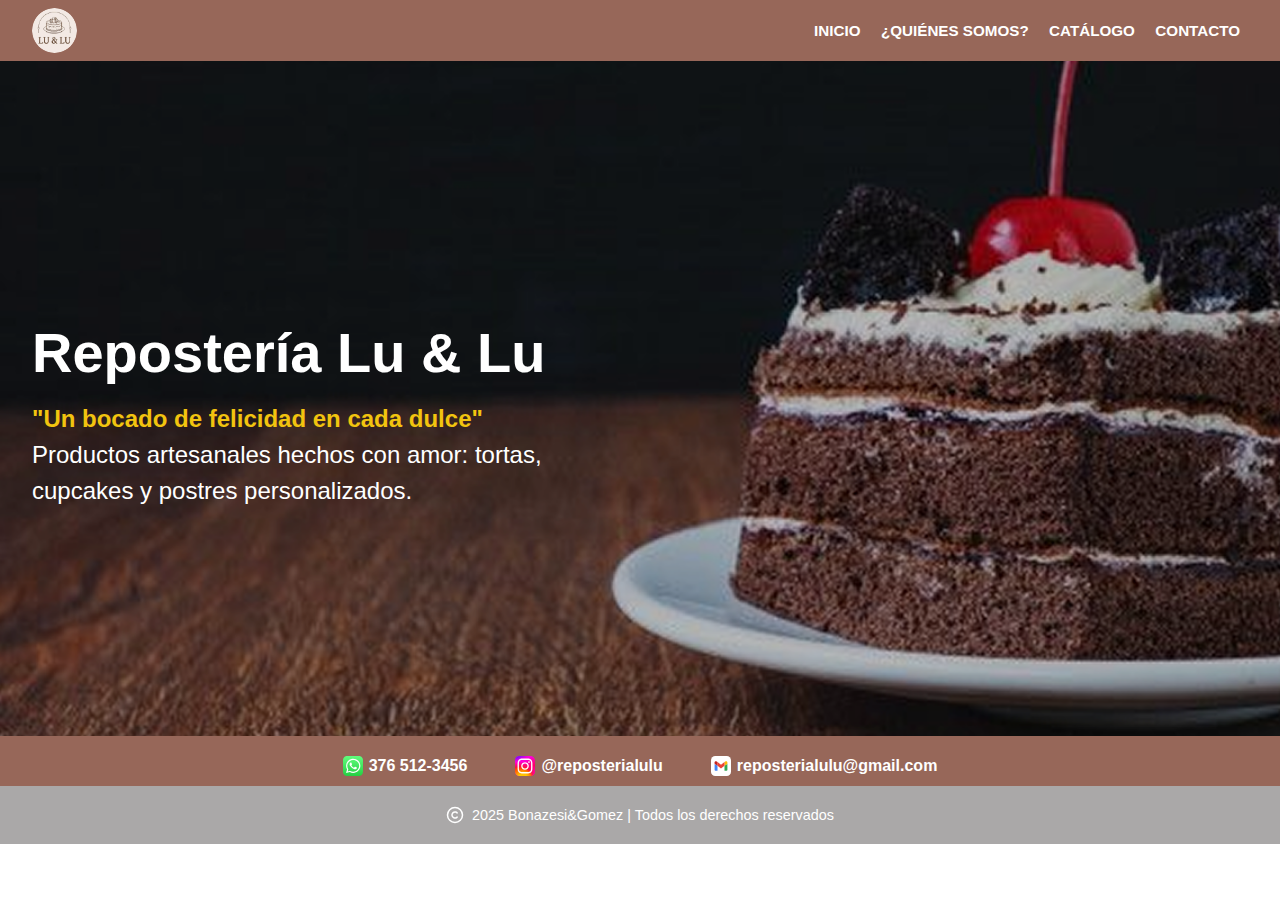
<file: index.html>
<!DOCTYPE html>
<html lang="es">
<head>
  <meta charset="UTF-8" />
  <meta name="viewport" content="width=device-width, initial-scale=1.0" />
  <title>Repostería Lu & Lu</title>
  <link rel="stylesheet" href="css/styles.css" />
</head>

<body>

  <!-- NAV con logo incluido -->
  <nav class="navbar">
    <img src="img/logo.png" alt="Logo Lu & Lu" class="logo" />
    <div class="nav-links">
      <a href="index.html">INICIO</a>
      <a href="quienes somos/index.html">¿QUIÉNES SOMOS?</a>
      <a href="catalogo/index.html">CATÁLOGO</a>
      <a href="contacto/index.html">CONTACTO</a>
    </div>
  </nav>

  <!-- Banner -->
  <main class="banner">
    <div class="overlay">
      <section class="texto-banner">
        <h1>Repostería Lu & Lu</h1>
        <p><span>"Un bocado de felicidad en cada dulce"</span> <br> Productos artesanales hechos con amor: tortas,
          cupcakes y postres personalizados.</p>
      </section>
    </div>
  </main>

  <!-- CONTACTO separado -->
  
  <!-- FOOTER SOLO PARA COPYRIGHT -->
  <footer>
    <div class="contacto">
      <a href="tel:+3765123456">
        <img src="img/redes sociales/Property 1=whatsapp.svg" alt="WhatsApp"> 376 512-3456
      </a>
      <a href="https://instagram.com/reposterialulu">
        <img src="img/redes sociales/Property 1=instagram.svg" alt="Instagram"> @reposterialulu
      </a>
      <a href="mailto:reposterialulu@gmail.com">
        <img src="img/redes sociales/Property 1=gmail.svg" alt="Email"> reposterialulu@gmail.com
      </a>
    </div>
    <div class="copyright">
      <p>
        <img src="img/redes sociales/icon-copyright.svg" alt="Copyright">
        2025 Bonazesi&Gomez | Todos los derechos reservados
      </p>
    </div>
  </footer>

</body>

</html>
</file>
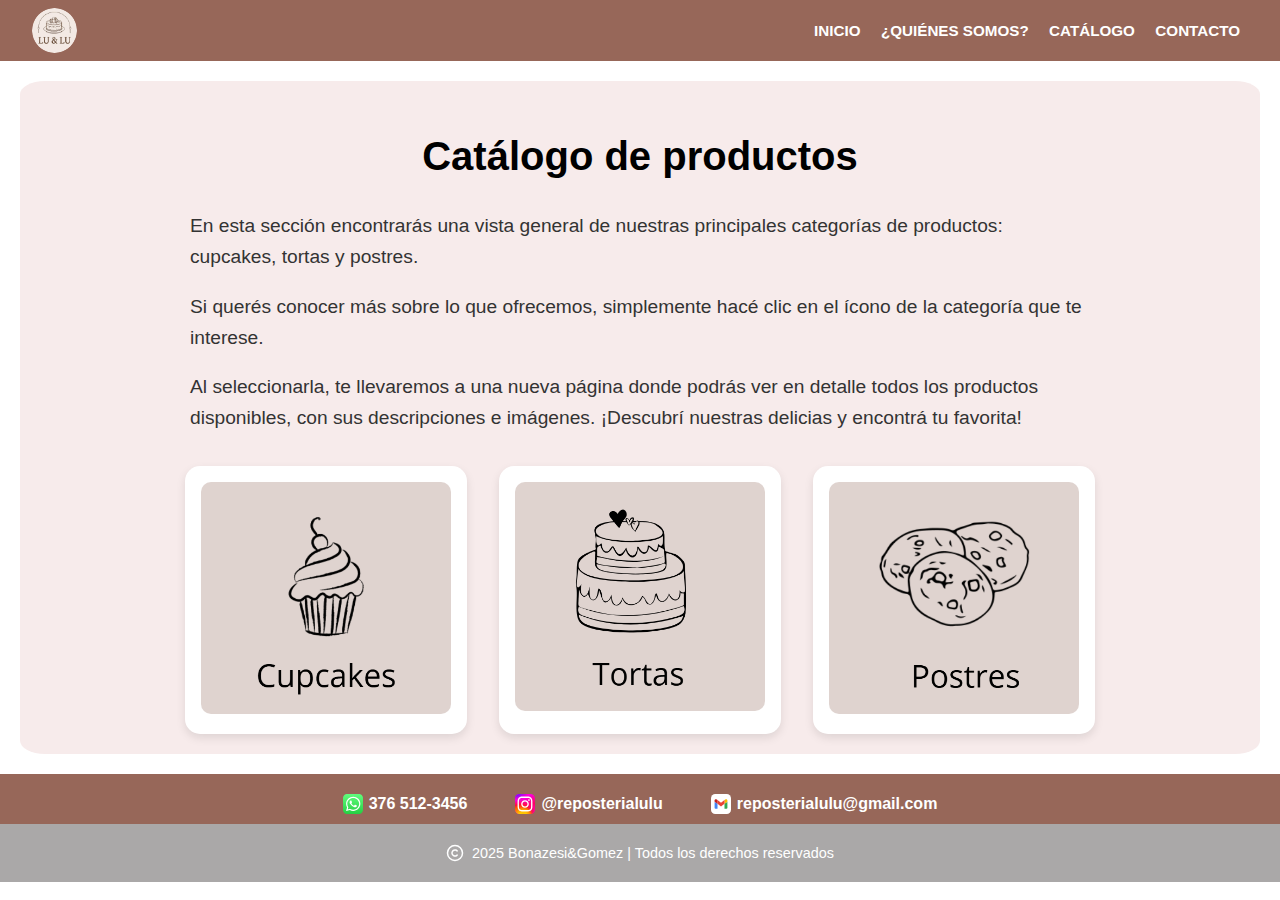
<file: catalogo/index.html>
<!DOCTYPE html>
<html lang="es">

<head>
    <meta charset="UTF-8">
    <meta name="viewport" content="width=device-width, initial-scale=1.0">
    <title>Catálogo | Repostería Lu & Lu</title>
    <link rel="stylesheet" href="../css/styles.css">
</head>

<body>

    <!-- NAV reutilizado -->
    <nav class="navbar">
        <img src="../img/logo.png" alt="Logo Lu & Lu" class="logo">
        <div class="nav-links">
            <a href="../index.html">INICIO</a>
            <a href="../quienes somos/index.html">¿QUIÉNES SOMOS?</a>
            <a href="index.html">CATÁLOGO</a>
            <a href="../contacto/index.html">CONTACTO</a>
        </div>
    </nav>

    <!-- Sección de Catálogo -->
    <main class="seccion-catalogo">
        <h2>Catálogo de productos</h2>
        <div class="contenedor-catalogo">
            <p>En esta sección encontrarás una vista general de nuestras principales categorías de productos: cupcakes,
                tortas y postres.</p>
            <p>Si querés conocer más sobre lo que ofrecemos, simplemente hacé clic en el ícono de la categoría que te
                interese.</p>
            <p>Al seleccionarla, te llevaremos a una nueva página donde podrás ver en detalle todos los productos
                disponibles, con sus descripciones e imágenes. ¡Descubrí nuestras delicias y encontrá tu favorita!</p>
        </div>

        <!-- Navegación del catálogo -->
        <nav class="navegacionCatalogo">
            <div class="navegacionCatalogoItem">
                <a href="Cupcake/index.html">
                    <img src="../img/catalogo/cupcakes.png" alt="Cupcakes artesanales">
                </a>
                
            </div>
            <div class="navegacionCatalogoItem">
                <a href="Tortas/index.html">
                    <img src="../img/catalogo/tortas.png" alt="Tortas decoradas">
                </a>
                
            </div>
            <div class="navegacionCatalogoItem">
                <a href="Postres/index.html">
                    <img src="../img/catalogo/postres.png" alt="Postres caseros">
                </a>
              
            </div>
        </nav>
    </main>

   <footer>
    <div class="contacto">
      <a href="tel:+3765123456">
        <img src="../img/redes sociales/Property 1=whatsapp.svg" alt="WhatsApp"> 376 512-3456
      </a>
      <a href="https://instagram.com/reposterialulu">
        <img src="../img/redes sociales/Property 1=instagram.svg" alt="Instagram"> @reposterialulu
      </a>
      <a href="mailto:reposterialulu@gmail.com">
        <img src="../img/redes sociales/Property 1=gmail.svg" alt="Email"> reposterialulu@gmail.com
      </a>
    </div>
    <div class="copyright">
      <p>
        <img src="../img/redes sociales/icon-copyright.svg" alt="Copyright">
        2025 Bonazesi&Gomez | Todos los derechos reservados
      </p>
    </div>
  </footer>

</body>

</html>
</file>
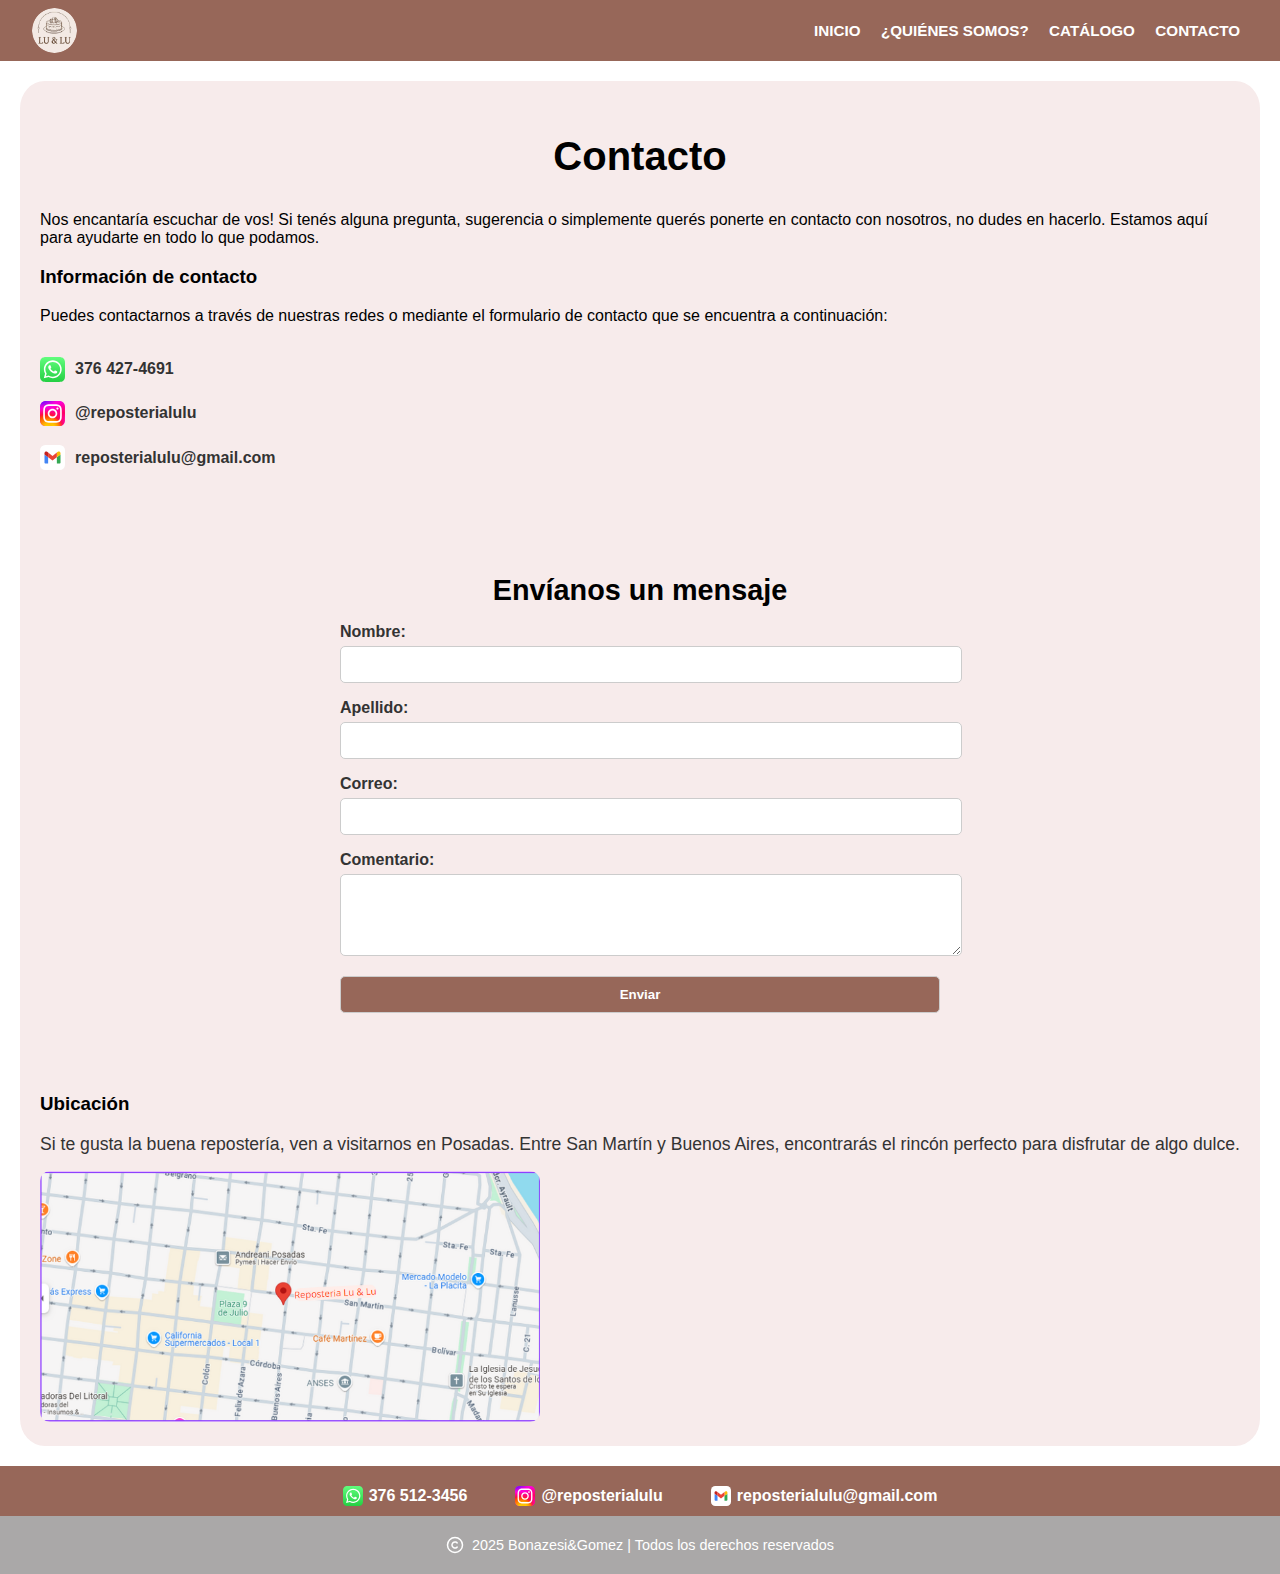
<file: contacto/index.html>
<!DOCTYPE html>
<html lang="es">

<head>
  <meta charset="UTF-8" />
  <meta name="viewport" content="width=device-width, initial-scale=1.0" />
  <title>Contacto | Repostería Lu & Lu</title>
  <link rel="stylesheet" href="../css/styles.css" />
</head>

<body>

  <!-- NAV -->
  <nav class="navbar">
    <img src="../img/logo.png" alt="Logo Lu & Lu" class="logo">
    <div class="nav-links">
      <a href="../index.html">INICIO</a>
      <a href="../quienes somos/index.html">¿QUIÉNES SOMOS?</a>
      <a href="../catalogo/index.html">CATÁLOGO</a>
      <a href="index.html">CONTACTO</a>
    </div>
  </nav>

  <!-- MAIN -->
  <main class="seccion-contacto">

    <h2>Contacto</h2>
    <div class="contenedor-contacto">
      <p>Nos encantaría escuchar de vos! Si tenés alguna pregunta, sugerencia o simplemente querés ponerte en contacto
        con nosotros, no dudes en hacerlo. Estamos aquí para ayudarte en todo lo que podamos.</p>
    </div>

    <h3>Información de contacto</h3>
    <div class="contenedor-contacto">
      <p>Puedes contactarnos a través de nuestras redes o mediante el formulario de contacto que se encuentra a
        continuación:</p>
    </div>

    <div class="redesContacto">
      <div class="redesContacto-wpp">
        <a href="https://wa.me/3764274691">
          <img src="../img/redes sociales/Property 1=whatsapp.svg" alt="WhatsApp">
          <span>376 427-4691</span>
        </a>
      </div>
      <div class="redesContacto-ig">
        <a href="https://instagram.com/reposterialulu">
          <img src="../img/redes sociales/Property 1=instagram.svg" alt="Instagram">
          <span>@reposterialulu</span>
        </a>
      </div>
      <div class="redesContacto-email">
        <a href="mailto:reposterialulu@gmail.com">
          <img src="../img/redes sociales/Property 1=gmail.svg" alt="Email">
          <span>reposterialulu@gmail.com</span>
        </a>
      </div>
    </div>


    <section class="formulario-contacto">
      <h2>Envíanos un mensaje</h2>
      <!--para nada funciona bien jeje-->
      <form action="mailto:bonazeskiluz@gmail.com?subject=Comentario" method="post" enctype="text/plain">
        <label for="Nombre">Nombre:</label>
        <input type="text" name="Nombre" id="Nombre" required>

        <label for="Apellido">Apellido:</label>
        <input type="text" name="Apellido" id="Apellido" required>

        <label for="Correo">Correo:</label>
        <input type="email" name="email" id="Correo" required>

        <label for="Comentario">Comentario:</label>
        <textarea name="Comentario" id="Comentario" rows="4" required></textarea>

        <input type="submit" value="Enviar">
      </form>
    </section>


    <section class="ubicacion">
      <h3>Ubicación</h3>
      <p>Si te gusta la buena repostería, ven a visitarnos en Posadas. Entre San Martín y Buenos Aires, encontrarás el
        rincón perfecto para disfrutar de algo dulce.</p>
      <img src="../img/contacto/ubicacion.png" alt="Ubicación del local">
    </section>

  </main>

  <!-- FOOTER -->
  <footer>
    <div class="contacto">
      <a href="tel:+3765123456">
        <img src="../img/redes sociales/Property 1=whatsapp.svg" alt="WhatsApp"> 376 512-3456
      </a>
      <a href="https://instagram.com/reposterialulu">
        <img src="../img/redes sociales/Property 1=instagram.svg" alt="Instagram"> @reposterialulu
      </a>
      <a href="mailto:reposterialulu@gmail.com">
        <img src="../img/redes sociales/Property 1=gmail.svg" alt="Email"> reposterialulu@gmail.com
      </a>
    </div>
    <div class="copyright">
      <p>
        <img src="../img/redes sociales/icon-copyright.svg" alt="Copyright">
        2025 Bonazesi&Gomez | Todos los derechos reservados
      </p>
    </div>
  </footer>

</body>

</html>
</file>
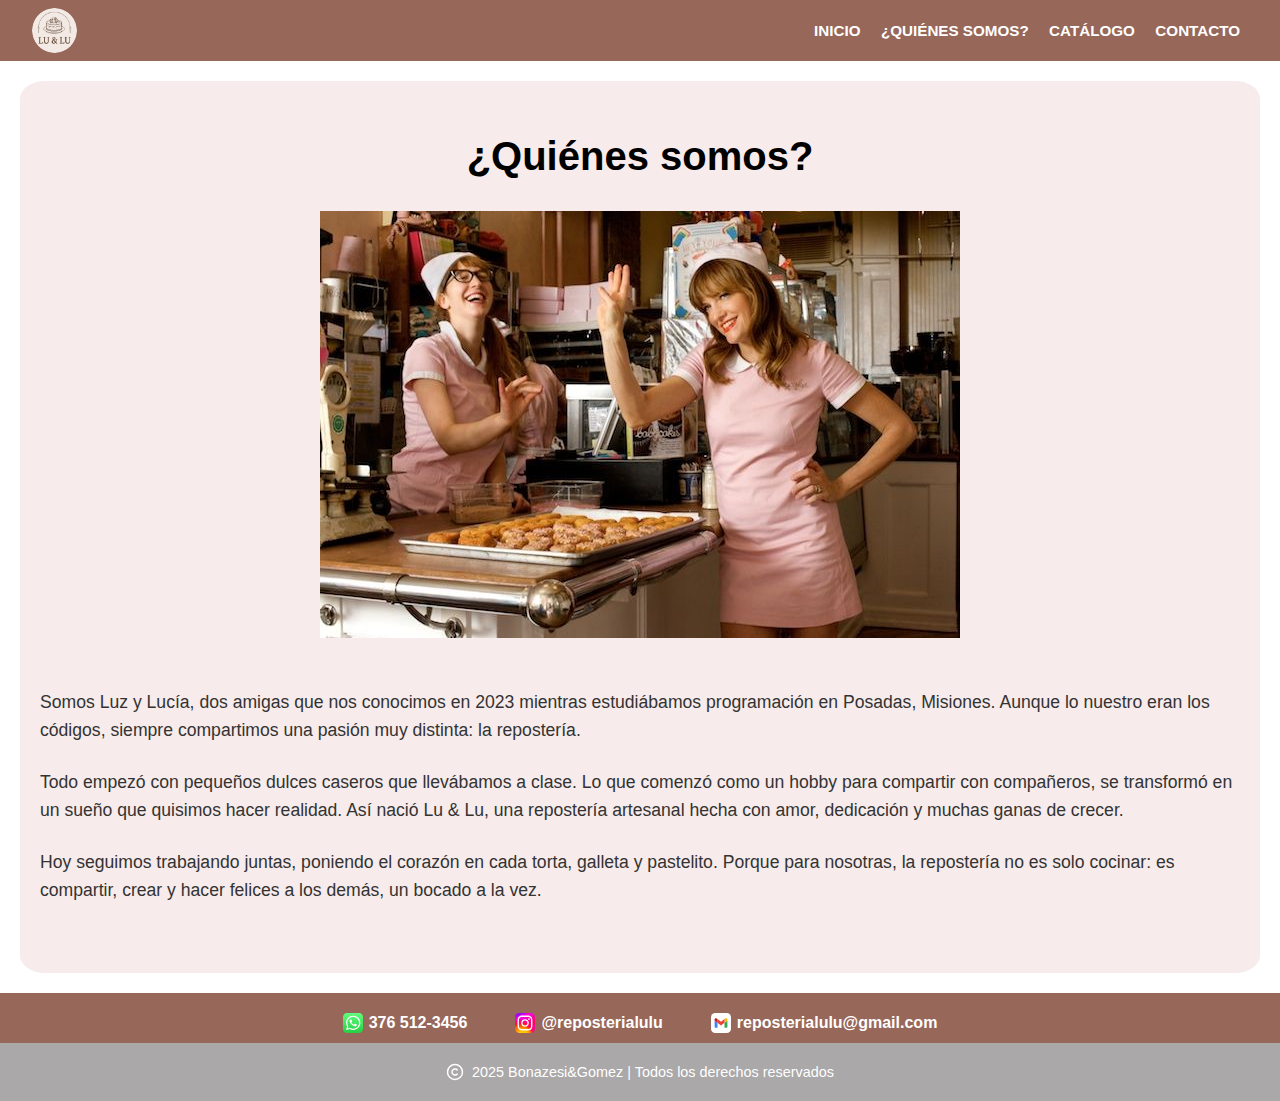
<file: quienes somos/index.html>
<!DOCTYPE html>
<html lang="es">
<head>
  <meta charset="UTF-8">
  <meta name="viewport" content="width=device-width, initial-scale=1.0">
  <title>¿Quiénes somos?</title>
  <link rel="stylesheet" href="../css/styles.css">
</head>
<body>

  <!-- NAV reutilizado -->
  <nav class="navbar">
    <img src="../img/logo.png" alt="Logo Lu & Lu" class="logo">
    <div class="nav-links">
      <a href="../index.html">INICIO</a>
      <a href="index.html">¿QUIÉNES SOMOS?</a>
      <a href="../catalogo/index.html">CATÁLOGO</a>
      <a href="../contacto/index.html">CONTACTO</a>
    </div>
  </nav>

  <!-- Sección ¿Quiénes somos? -->
  <main class="seccion-quienes">
    <section>
       <h2>¿Quiénes somos?</h2>
      <div class="contenedor-quienes">
          <img class="img-quienes" src="../img/Quienes somos/Reposteras.png" alt="Luz y Lucía en la cocina">
          <div class="texto-quienes">
              <p>Somos Luz y Lucía, dos amigas que nos conocimos en 2023 mientras estudiábamos programación en Posadas, Misiones. Aunque lo nuestro eran los códigos, siempre compartimos una pasión muy distinta: la repostería.</p>
              <p>Todo empezó con pequeños dulces caseros que llevábamos a clase. Lo que comenzó como un hobby para compartir con compañeros, se transformó en un sueño que quisimos hacer realidad. Así nació Lu & Lu, una repostería artesanal hecha con amor, dedicación y muchas ganas de crecer.</p>
              <p>Hoy seguimos trabajando juntas, poniendo el corazón en cada torta, galleta y pastelito. Porque para nosotras, la repostería no es solo cocinar: es compartir, crear y hacer felices a los demás, un bocado a la vez.</p>
          </div>
      </div>
    </section>
   
</main>
  

  <!-- FOOTER reutilizado -->
  <footer>
    <div class="contacto">
      <a href="tel:+3765123456">
        <img src="../img/redes sociales/Property 1=whatsapp.svg" alt="WhatsApp"> 376 512-3456
      </a>
      <a href="https://instagram.com/reposterialulu">
        <img src="../img/redes sociales/Property 1=instagram.svg" alt="Instagram"> @reposterialulu
      </a>
      <a href="mailto:reposterialulu@gmail.com">
        <img src="../img/redes sociales/Property 1=gmail.svg" alt="Email"> reposterialulu@gmail.com
      </a>
    </div>
    <div class="copyright">
      <p>
        <img src="../img/redes sociales/icon-copyright.svg" alt="Copyright">
        2025 Bonazesi&Gomez | Todos los derechos reservados
      </p>
    </div>
  </footer>

</body>
</html>
</file>
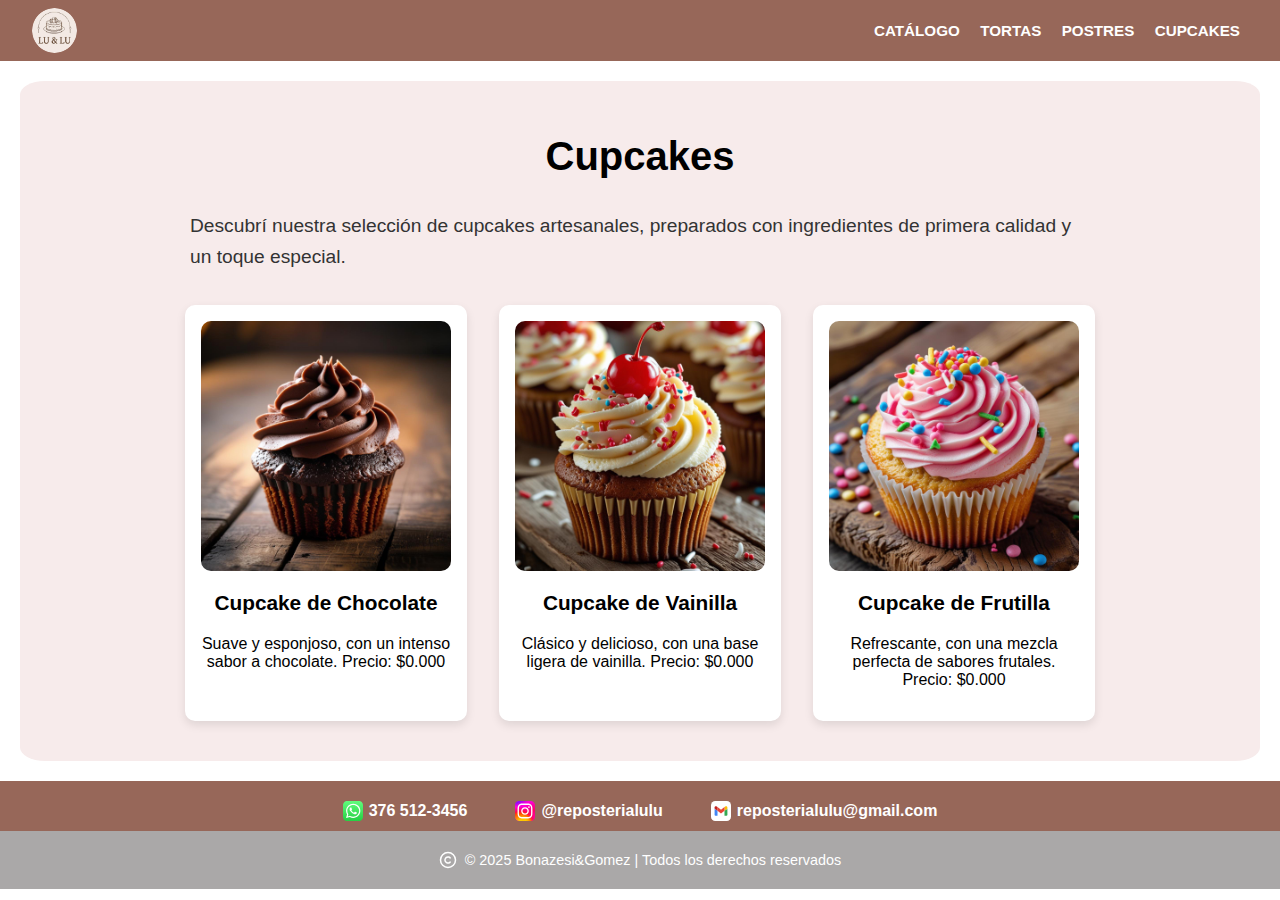
<file: catalogo/cupcake/index.html>
<!DOCTYPE html>
<html lang="es">

<head>
    <meta charset="UTF-8">
    <meta name="viewport" content="width=device-width, initial-scale=1.0">
    <title>Cupcakes | Repostería Lu & Lu</title>
    <link rel="stylesheet" href="../../css/styles.css">
</head>

<body>

    <!-- NAV reutilizado -->
    <nav class="navbar">
        <img src="../../img/logo.png" alt="Logo Lu & Lu" class="logo">
        <div class="nav-links">
            <a href="../../catalogo/index.html">CATÁLOGO</a>
            <a href="../tortas/index.html">TORTAS</a>
            <a href="../postres/index.html">POSTRES</a>
            <a href="index.html">CUPCAKES</a>
        </div>
    </nav>

    <!-- Sección principal -->
    <main class="seccion-productos">
        <h2>Cupcakes</h2>
        <div class="descripcion-productos">
            <p>Descubrí nuestra selección de cupcakes artesanales, preparados con ingredientes de primera calidad y un
                toque especial.</p>
        </div>

        <!-- Galería de Cupcakes -->
        <section class="galeria-productos">
            <div class="producto">
                <img src="../../img/catalogo/cupcakes/cupcake chocolatoso.jpg" alt="Cupcake de Chocolate">
                <h3>Cupcake de Chocolate</h3>
                <p>Suave y esponjoso, con un intenso sabor a chocolate. Precio: $0.000</p>
            </div>
            <div class="producto">
                <img src="../../img/catalogo/cupcakes/cupcake v.jpg" alt="Cupcake de Vainilla">
                <h3>Cupcake de Vainilla</h3>
                <p>Clásico y delicioso, con una base ligera de vainilla. Precio: $0.000</p>
            </div>
            <div class="producto">
                <img src="../../img/catalogo/cupcakes/cupcake f.jpg" alt="Cupcake de Frutilla">
                <h3>Cupcake de Frutilla</h3>
                <p>Refrescante, con una mezcla perfecta de sabores frutales. Precio: $0.000</p>
            </div>
        </section>
    </main>

    
    

    <!-- FOOTER reutilizado -->
    <footer>
        <div class="contacto">
            <a href="tel:+3765123456">
                <img src="../../img/redes sociales/Property 1=whatsapp.svg" alt="WhatsApp"> 376 512-3456
            </a>
            <a href="https://instagram.com/reposterialulu">
                <img src="../../img/redes sociales/Property 1=instagram.svg" alt="Instagram"> @reposterialulu
            </a>
            <a href="mailto:reposterialulu@gmail.com">
                <img src="../../img/redes sociales/Property 1=gmail.svg" alt="Email"> reposterialulu@gmail.com
            </a>
        </div>
        <div class="copyright">
            <p>
                <img src="../../img/redes sociales/icon-copyright.svg" alt="Copyright">
                © 2025 Bonazesi&Gomez | Todos los derechos reservados
            </p>
        </div>
    </footer>

</body>

</html>
</file>
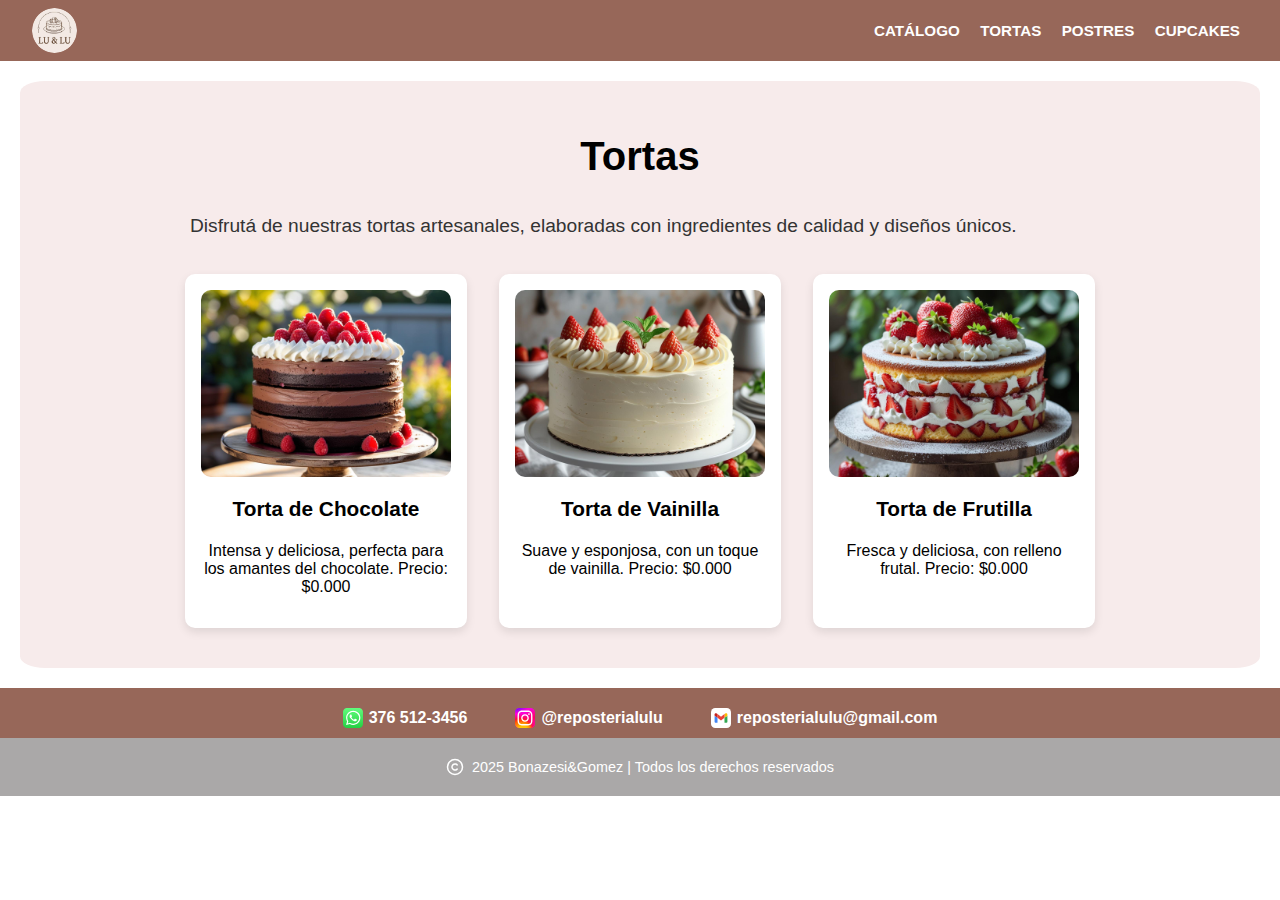
<file: catalogo/tortas/index.html>
<!DOCTYPE html>
<html lang="es">

<head>
    <meta charset="UTF-8">
    <meta name="viewport" content="width=device-width, initial-scale=1.0">
    <title>Tortas | Repostería Lu & Lu</title>
    <link rel="stylesheet" href="../../css/styles.css">
</head>

<body>

    <!-- NAV reutilizado -->
    <nav class="navbar">
        <img src="../../img/logo.png" alt="Logo Lu & Lu" class="logo">
        <div class="nav-links">
            <a href="../../catalogo/index.html">CATÁLOGO</a>
            <a href="index.html">TORTAS</a>
            <a href="../postres/index.html">POSTRES</a>
            <a href="../cupcake/index.html">CUPCAKES</a>
        </div>
    </nav>

    <!-- Sección principal -->
    <main class="seccion-productos">
        <h2>Tortas</h2>
        <div class="descripcion-productos">
            <p>Disfrutá de nuestras tortas artesanales, elaboradas con ingredientes de calidad y diseños únicos.</p>
        </div>

        <!-- Galería de Tortas -->
        <section class="galeria-productos">
            <div class="producto">
                <img src="../../img/catalogo/tortas/torta de chocolate.jpg" alt="Torta de Chocolate">
                <h3>Torta de Chocolate</h3>
                <p>Intensa y deliciosa, perfecta para los amantes del chocolate. Precio: $0.000</p>
            </div>
            <div class="producto">
                <img src="../../img/catalogo/tortas/torta de vainilla.jpg" alt="Torta de Vainilla">
                <h3>Torta de Vainilla</h3>
                <p>Suave y esponjosa, con un toque de vainilla. Precio: $0.000</p>
            </div>
            <div class="producto">
                <img src="../../img/catalogo/tortas/torta de frutilla.jpg" alt="Torta de Frutilla">
                <h3>Torta de Frutilla</h3>
                <p>Fresca y deliciosa, con relleno frutal. Precio: $0.000</p>
            </div>
        </section>
    </main>

   <footer>
    <div class="contacto">
      <a href="tel:+3765123456">
        <img src="../../img/redes sociales/Property 1=whatsapp.svg" alt="WhatsApp"> 376 512-3456
      </a>
      <a href="https://instagram.com/reposterialulu">
        <img src="../../img/redes sociales/Property 1=instagram.svg" alt="Instagram"> @reposterialulu
      </a>
      <a href="mailto:reposterialulu@gmail.com">
        <img src="../../img/redes sociales/Property 1=gmail.svg" alt="Email"> reposterialulu@gmail.com
      </a>
    </div>
    <div class="copyright">
      <p>
        <img src="../../img/redes sociales/icon-copyright.svg" alt="Copyright">
        2025 Bonazesi&Gomez | Todos los derechos reservados
      </p>
    </div>
  </footer>
</body>
</html>
</file>
<file: css/styles.css>
/* RESET GENERAL */
body {
  font-family: 'Open Sans', sans-serif;
  margin: 0;
  background-color: white;
}
main{
  margin: 20px;
  background-color: rgb(247, 235, 235);
  border-radius: 2%;
  padding: 20px;
}
/* NAVBAR */
.navbar {
  background-color: #976759;
  display: flex;
  align-items: center;
  justify-content: space-between;
  padding: 0.5rem 2rem;
  flex-wrap: wrap;
}

.logo {
  height: 45px;
  border-radius: 50%;
  object-fit: cover;
}

.nav-links a {
  color: white;
  text-decoration: none;
  font-weight: bold;
  padding: 0.5rem;
  font-size: 0.95rem;
}

.nav-links a:hover {
  text-decoration: underline;
}

/* BANNER INICIO */
.banner {
  background-image: url("../img/Pastel de chocolate 1.png");
  background-size: cover;
  background-position: center;
  height: 75vh;
  position: relative;
  display: flex;
  align-items: center;
  justify-content: center;
  overflow: hidden;
  padding: 0%;
  margin : 0%;
  border-radius: 0%;
}

.overlay {
  background-color: rgba(0, 0, 0, 0.26);
  width: 100%;
  height: 100%;
  display: flex;
  align-items: center;
  justify-content: flex-start;
}

.texto-banner {
  color: white;
  text-align: left;
  max-width: 600px;
  padding-left: 2rem;
}

.texto-banner h1 {
  font-size: 3.5rem;
  font-weight: 700;
  margin-bottom: 1rem;
}

.texto-banner span {
  font-size: 1.5rem;
  font-weight: 600;
  color: #F2C40F;
  line-height: 1.5;
}

.texto-banner p {
  font-size: 1.5rem;
  font-weight: 400;
  line-height: 1.5;
  margin: 5px 0;
}

/* SECCIONES GENERALES */

.seccion {
  background-color: #ffe4f9;
  padding: 4rem 1rem;
  /*margin: 1rem auto;*/
  text-align: center;
}


h2{
  text-align: center;
  font-size: 2.5rem;
  
  margin-bottom: 2rem;
}

/* CONTENEDORES DE TEXTO */
.descripcion,
.contenedor-catalogo,
.descripcion-productos {
  max-width: 900px;
  margin: auto;
  font-size: 1.2rem;
  line-height: 1.6;
  color: #333;
  text-align: left;
}

.contenedor-quienes {
  display: flex;
  flex-direction: column;
  align-items: center;
  gap: 2rem;
  max-width: 1200px;
  margin: 1.5rem auto;
}

.seccion-quienes p {
  font-size: 1.1rem;
  line-height: 1.6;
  color: #333;
  margin-bottom: 1.5rem;
  text-align: left;
}

/* REDES */
.redesContacto {
  display: flex;
  flex-direction: column;
  gap: 1.2rem;
  margin: 2rem 0;
  align-items: flex-start;
}

.redesContacto div {
  display: flex;
  align-items: center;
  gap: 10px;
}

.redesContacto a {
  text-decoration: none;
  font-weight: bold;
  color: #333;
  display: flex;
  align-items: center;
  gap: 10px;
}

.redesContacto img {
  width: 25px;
  height: 25px;
  object-fit: contain;
}

/* FORMULARIO DE CONTACTO */
.formulario-contacto {
  max-width: 600px;
  margin: 3rem auto;
  padding: 2rem;
  text-align: left;
}

.formulario-contacto h2 {
  font-size: 1.8rem;
  text-align: center;
  margin-bottom: 1rem;
  
}

.formulario-contacto label {
  font-weight: bold;
  color: #333;
  display: block;
  margin-top: 1rem;
}

.formulario-contacto input,
.formulario-contacto textarea {
  width: 100%;
  padding: 10px;
  margin-top: 5px;
  border: 1px solid #ccc;
  border-radius: 5px;
}

.formulario-contacto input[type="submit"] {
  background-color: #976759;
  color: white;
  font-weight: bold;
  cursor: pointer;
  margin-top: 1rem;
}

.formulario-contacto input[type="submit"]:hover {
  background-color: #844e44;
}

/* UBICACIÓN */
.ubicacion {
  text-align: left;
  margin-top: 3rem;
}

.ubicacion h2 {
  font-size: 2rem;
 
  margin-bottom: 1rem;
  text-align: left;
}

.ubicacion p {
  font-size: 1.1rem;
  color: #333;
  margin-bottom: 1rem;
}

.ubicacion img {
  width: 80%;
  max-width: 500px;
  border-radius: 10px;
}

/* CATÁLOGO PRINCIPAL */
.navegacionCatalogo {
  display: flex;
  justify-content: center;
  gap: 2rem;
  flex-wrap: wrap;
  margin-top: 2rem;
}

.navegacionCatalogoItem {
  background-color: #fff;
  border-radius: 15px;
  padding: 1rem;
  width: 250px;
  text-align: center;
  box-shadow: 0px 4px 10px rgba(0, 0, 0, 0.1);
  transition: transform 0.3s ease;
}

.navegacionCatalogoItem:hover {
  transform: scale(1.07);
}

.navegacionCatalogoItem img {
  width: 100%;
  border-radius: 10px;
  object-fit: cover;
}

.navegacionCatalogoItem h3 {
  font-size: 1.3rem;
  font-weight: bold;
  color: #976759;
  margin-top: 1rem;
}

/* GALERÍA DE PRODUCTOS */
.galeria-productos {
  display: flex;
  justify-content: center;
  gap: 2rem;
  flex-wrap: wrap;
  margin-top: 2rem;
}

.producto {
  background-color: #fff;
  border-radius: 10px;
  padding: 1rem;
  width: 250px;
  text-align: center;
  box-shadow: 0px 4px 10px rgba(0, 0, 0, 0.1);
  transition: transform 0.3s ease;
}

.producto img {
  width: 100%;
  height: auto;
  border-radius: 10px;
  object-fit: cover;
}

.producto h3 {
  font-size: 1.3rem;
  font-weight: bold;
  
  margin-top: 1rem;
}

/* FOOTER */
.contacto {
  background-color: #976759;
  display: flex;
  justify-content: center;
  gap: 3rem;
  flex-wrap: wrap;
  padding: 20px 10px 10px;
  align-items: center;
}

.contacto a {
  color: white;
  text-decoration: none;
  display: flex;
  align-items: center;
  gap: 6px;
  font-weight: 600;
}

.contacto a:hover {
  text-decoration: underline;
}

.contacto img {
  width: 20px;
  height: 20px;
  object-fit: contain;
}

footer {
  background-color: transparent;
  padding: 0;
  margin: 0;
}

.copyright {
  background-color: #aaa8a8;
  color: #fff;
  padding: 20px 0;
  text-align: center;
  font-size: 0.9rem;
}

.copyright p {
  display: flex;
  justify-content: center;
  align-items: center;
  gap: 8px;
  margin: 0;
}

.copyright img {
  width: 18px;
  height: 18px;
  object-fit: contain;
}

/* RESPONSIVO GLOBAL */
@media (max-width: 768px) {
  .formulario-contacto,
  .navegacionCatalogoItem,
  .producto {
    width: 90%;
  }

  .galeria-productos,
  .navegacionCatalogo {
    flex-direction: column;
    align-items: center;
  }

  .ubicacion img {
    width: 100%;
  }

  .redesContacto {
    align-items: flex-start;
  }
}

/* GALERÍA DE PRODUCTOS */
.galeria-productos {
    display: flex;
    justify-content: center;
    gap: 2rem;
    flex-wrap: wrap;
    margin-top: 2rem;
}

.producto {
    background-color: #fff;
    border-radius: 10px;
    padding: 1rem;
    width: 250px;
    text-align: center;
    box-shadow: 0px 4px 10px rgba(0, 0, 0, 0.1);
    transition: transform 0.3s ease;
    margin-bottom: 20px;
}

/*.producto:hover {
    transform: scale(1.05);
}*/

/* IMÁGENES */
.producto img {
    width: 100%;
    height: auto;
    border-radius: 10px;
    object-fit: cover;
}

/* TÍTULOS */
.producto h3 {
    font-size: 1.3rem;
    font-weight: bold;
    
    margin-top: 1rem;
}

/* RESPONSIVO */
@media (max-width: 768px) {
    .galeria-productos {
        flex-direction: column;
        align-items: center;
    }

    .producto {
        width: 80%;
    }
}
</file>
